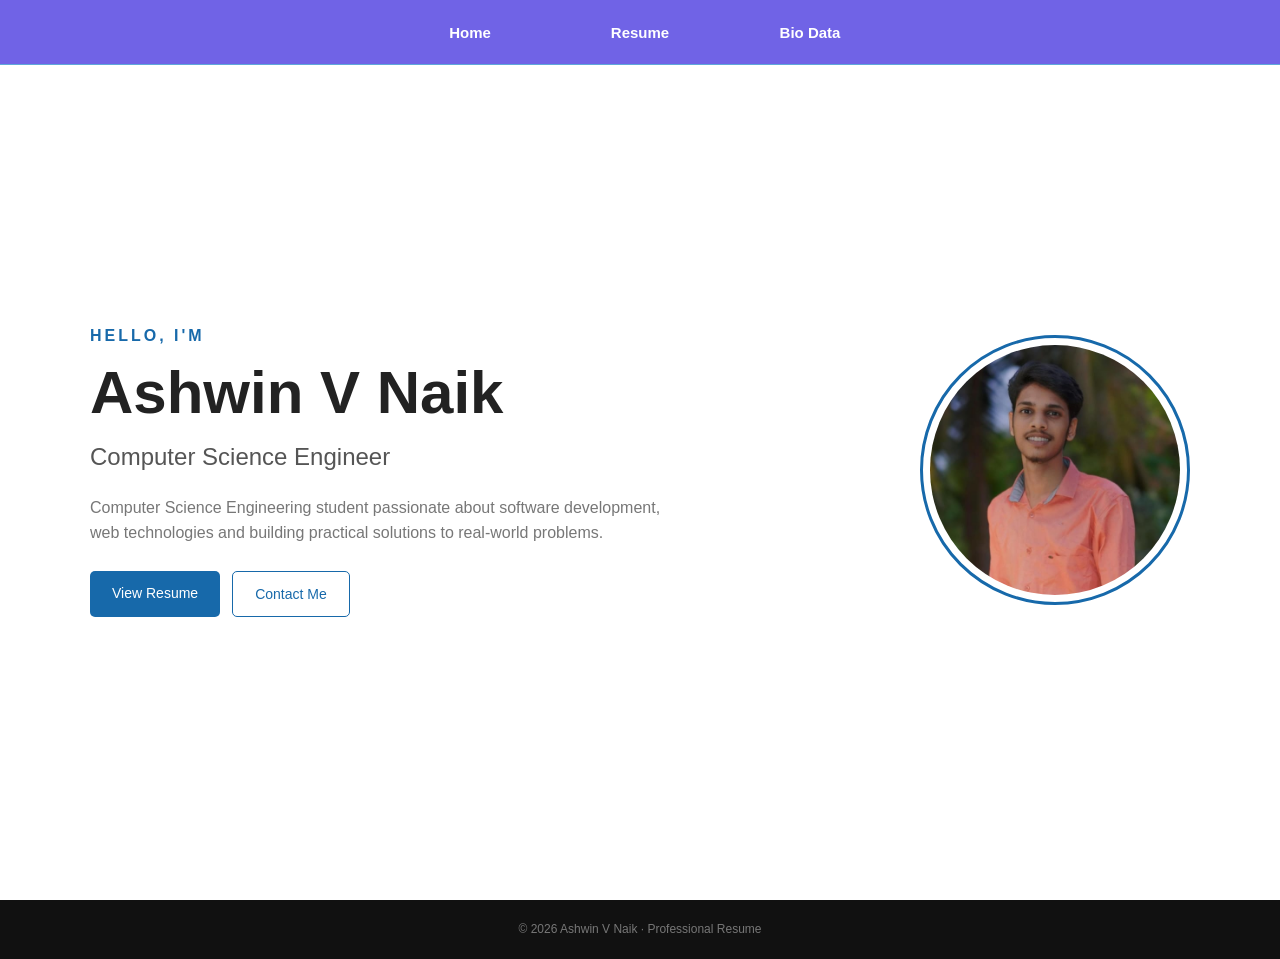
<file: index.html>
<!DOCTYPE html>
<html lang="en">
<head>
<meta charset="UTF-8">
<meta name="viewport" content="width=device-width,initial-scale=1.0">
<title>ASHWIN V NAIK | Resume</title>

<link rel="stylesheet" href="style.css">
</head>

<body>

<!-- HEADER -->
<header>
<nav class="container">
<ul class="nav-links">
<li><a href="index.html">Home</a></li>
<li><a href="resume.html">Resume</a></li>
<li><a href="biodata.html">Bio Data</a></li>
</ul>
</nav>
</header>

<!-- HOME -->
<section id="home">
<div class="container home">

<div class="home-text">

<div class="small">HELLO, I'M</div>

<h1>Ashwin V Naik</h1>

<h2>Computer Science Engineer</h2>

<p>
Computer Science Engineering student passionate about software development,
web technologies and building practical solutions to real-world problems.
</p>

<div class="buttons">

<a href="resume.html" class="btn primary">
View Resume
</a>

<a href="biodata.html" class="btn outline">
Contact Me
</a>

</div>

</div>

<div class="profile">
<img src="ashwin.jpeg" alt="Profile Photo">
</div>

</div>
</section>

<!-- FOOTER -->
<footer>
© 2026 Ashwin V Naik · Professional Resume
</footer>

</body>
</html>
</file>
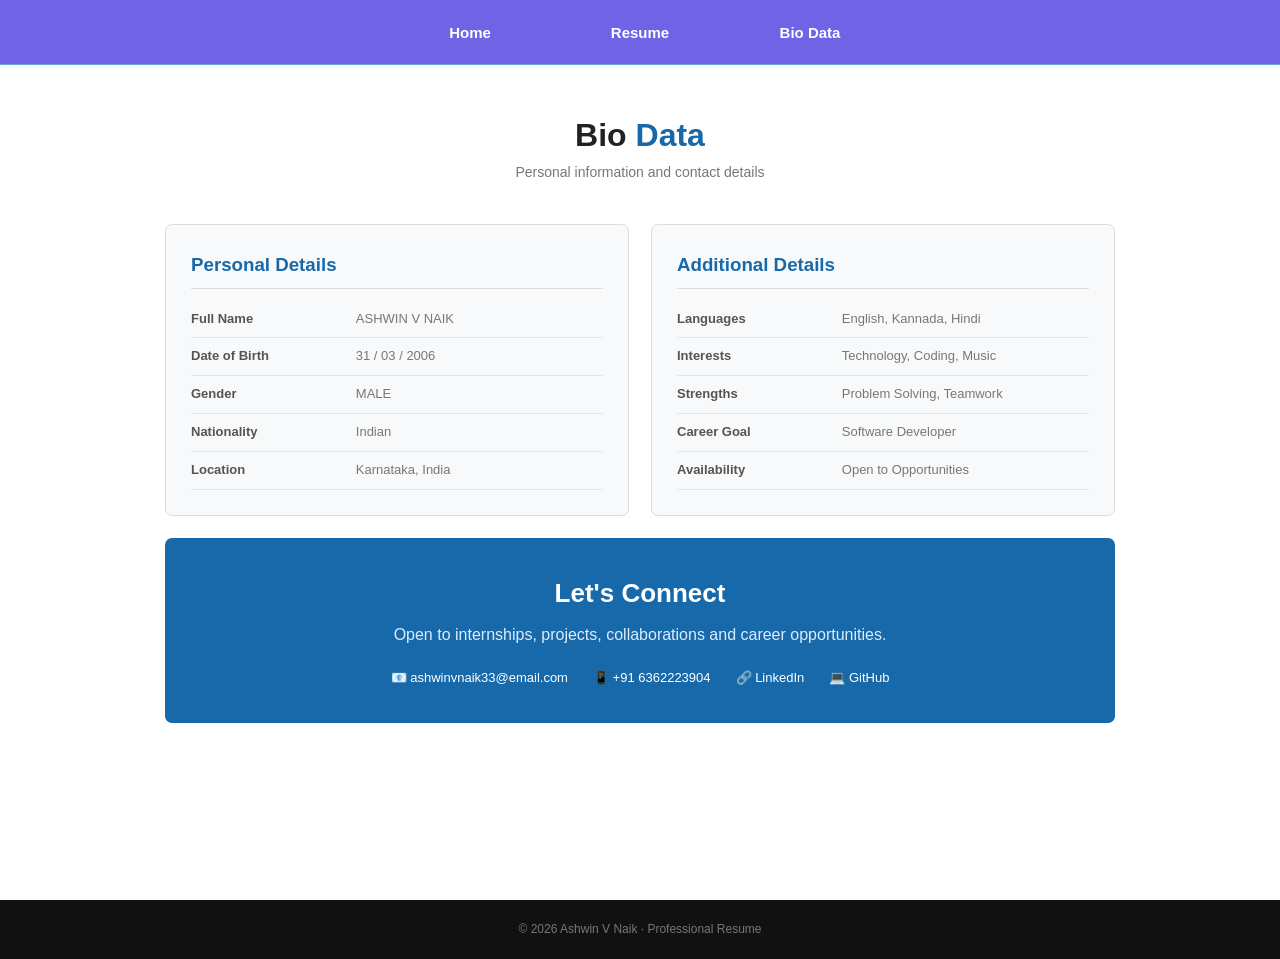
<file: biodata.html>
<!DOCTYPE html>
<html lang="en">
<head>
<meta charset="UTF-8">
<meta name="viewport" content="width=device-width,initial-scale=1.0">
<title>ASHWIN V NAIK | Bio Data</title>

<link rel="stylesheet" href="style.css">
</head>

<body>

<!-- HEADER -->

<header>

<nav class="container">

<ul class="nav-links">

<li>
<a href="index.html">Home</a>
</li>

<li>
<a href="resume.html">Resume</a>
</li>

<li>
<a href="biodata.html">Bio Data</a>
</li>

</ul>

</nav>

</header>


<!-- BIO DATA -->

<section id="biodata">

<div class="container">


<div class="title">

<h2>Bio <span>Data</span></h2>

<p>
Personal information and contact details
</p>

</div>


<div class="bio">


<!-- PERSONAL DETAILS -->

<div class="card">

<h3>Personal Details</h3>


<div class="row">

<div class="label">
Full Name
</div>

<div class="value">
ASHWIN V NAIK
</div>

</div>


<div class="row">

<div class="label">
Date of Birth
</div>

<div class="value">
31 / 03 / 2006
</div>

</div>


<div class="row">

<div class="label">
Gender
</div>

<div class="value">
MALE
</div>

</div>


<div class="row">

<div class="label">
Nationality
</div>

<div class="value">
Indian
</div>

</div>


<div class="row">

<div class="label">
Location
</div>

<div class="value">
Karnataka, India
</div>

</div>

</div>


<!-- ADDITIONAL DETAILS -->

<div class="card">

<h3>Additional Details</h3>


<div class="row">

<div class="label">
Languages
</div>

<div class="value">
English, Kannada, Hindi
</div>

</div>


<div class="row">

<div class="label">
Interests
</div>

<div class="value">
Technology, Coding, Music
</div>

</div>


<div class="row">

<div class="label">
Strengths
</div>

<div class="value">
Problem Solving, Teamwork
</div>

</div>


<div class="row">

<div class="label">
Career Goal
</div>

<div class="value">
Software Developer
</div>

</div>


<div class="row">

<div class="label">
Availability
</div>

<div class="value">
Open to Opportunities
</div>

</div>

</div>


<!-- CONTACT -->

<div class="contact-card">

<h2>Let's Connect</h2>

<p>
Open to internships, projects, collaborations and career opportunities.
</p>


<div class="contact-links">


<a href="mailto:ashwinvnaik33@email.com">

📧 ashwinvnaik33@email.com

</a>


<a href="tel:+916362223904">

📱 +91 6362223904

</a>


<a href="https://www.linkedin.com/in/ashwin-v-naik-72a902" target="_blank">

🔗 LinkedIn

</a>


<a href="https://github.com/ashwinvnaik" target="_blank">

💻 GitHub

</a>


</div>

</div>


</div>

</div>

</section>


<!-- FOOTER -->

<footer>

© 2026 Ashwin V Naik · Professional Resume

</footer>

</body>
</html>
</file>
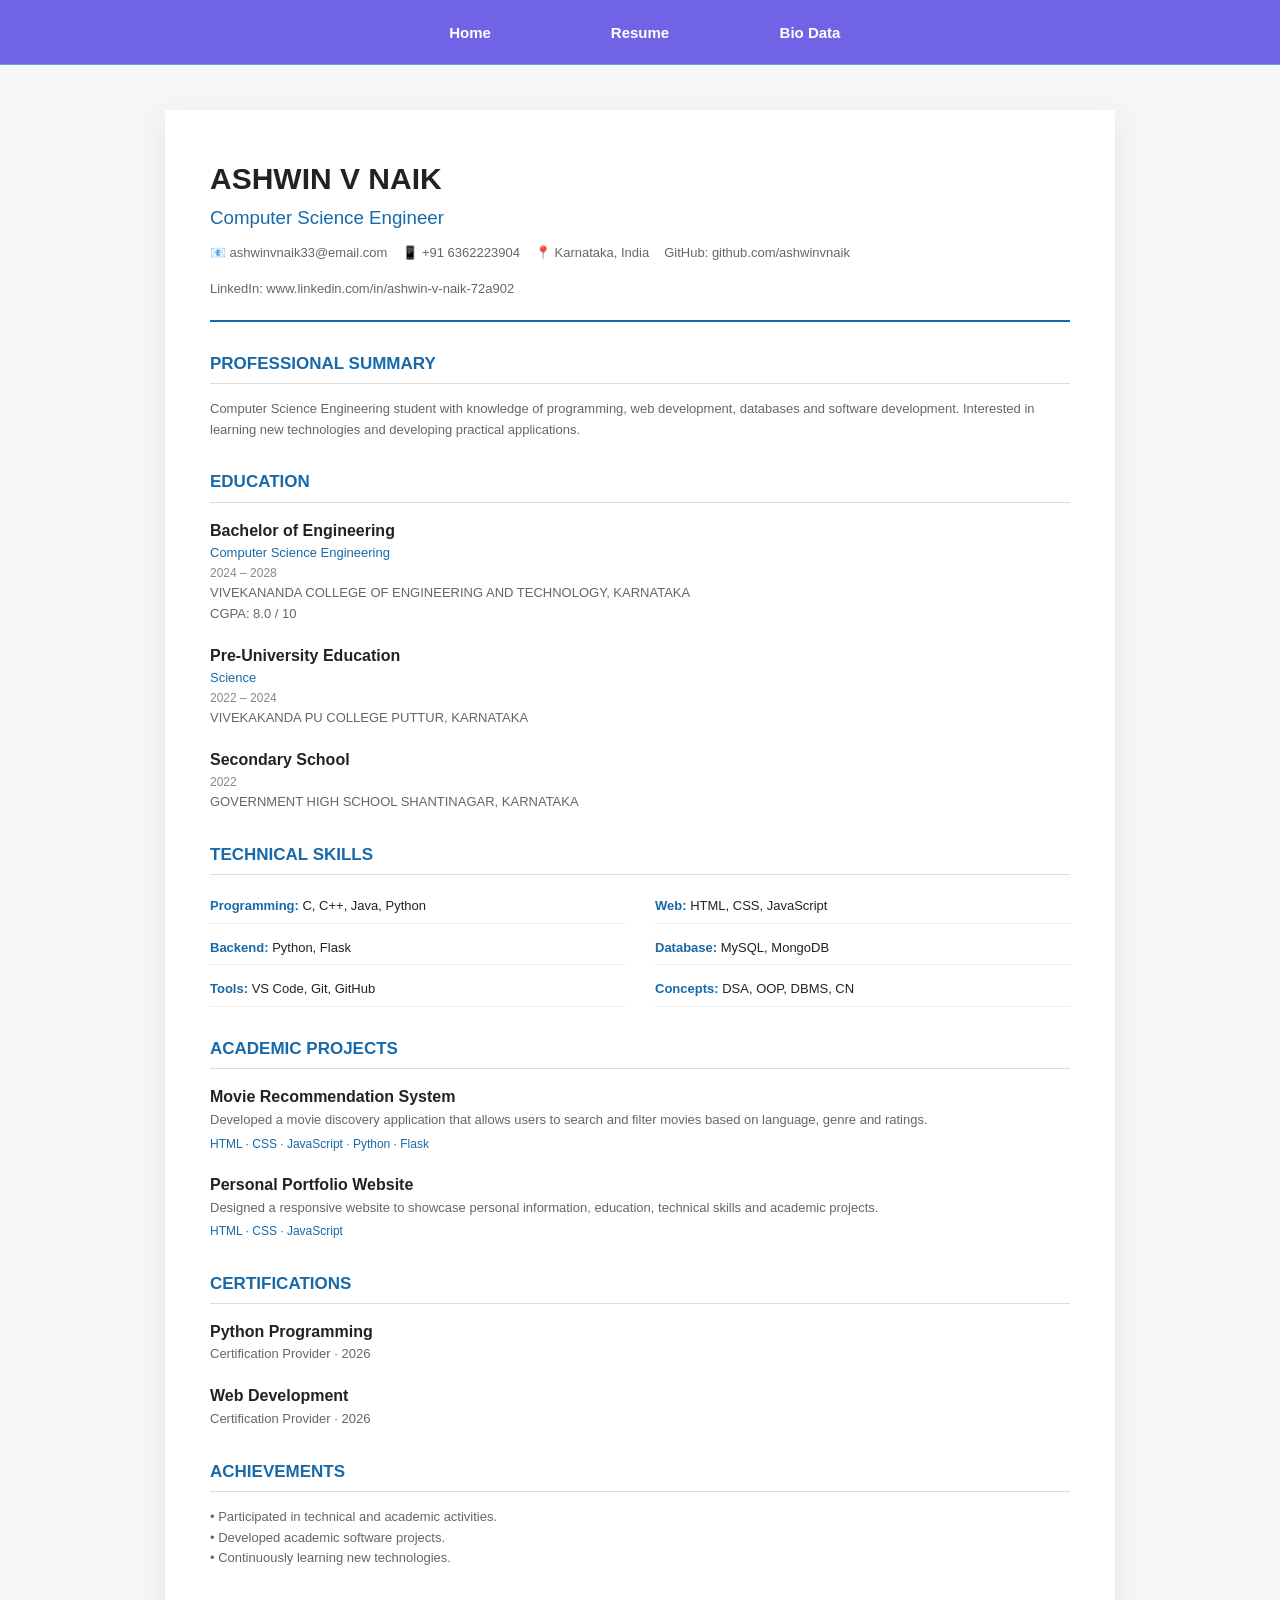
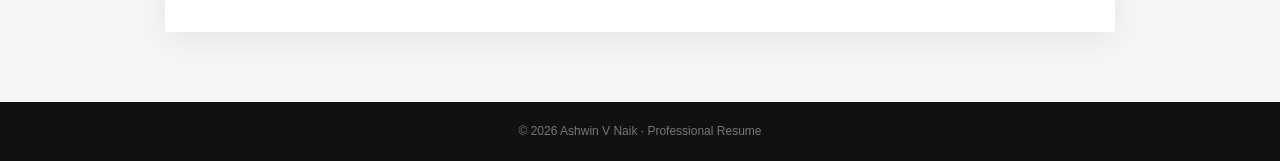
<file: resume.html>
<!DOCTYPE html>
<html lang="en">
<head>
<meta charset="UTF-8">
<meta name="viewport" content="width=device-width,initial-scale=1.0">
<title>ASHWIN V NAIK | Resume</title>

<link rel="stylesheet" href="style.css">
</head>

<body>

<!-- HEADER -->
<header>
<nav class="container">
<ul class="nav-links">
<li><a href="index.html">Home</a></li>
<li><a href="resume.html">Resume</a></li>
<li><a href="biodata.html">Bio Data</a></li>
</ul>
</nav>
</header>

<!-- RESUME -->
<section id="resume">

<div class="container">

<div class="resume">

<div class="resume-head">

<h1>ASHWIN V NAIK</h1>

<h3>Computer Science Engineer</h3>

<div class="contact">

<span>📧 ashwinvnaik33@email.com</span>

<span>📱 +91 6362223904</span>

<span>📍 Karnataka, India</span>

<span>GitHub: github.com/ashwinvnaik</span>

<span>
LinkedIn: www.linkedin.com/in/ashwin-v-naik-72a902
</span>

</div>

</div>


<!-- SUMMARY -->

<div class="r-section">

<h2>Professional Summary</h2>

<p class="summary">
Computer Science Engineering student with knowledge of programming,
web development, databases and software development. Interested in
learning new technologies and developing practical applications.
</p>

</div>


<!-- EDUCATION -->

<div class="r-section">

<h2>Education</h2>


<div class="item">

<h3>Bachelor of Engineering</h3>

<h4>Computer Science Engineering</h4>

<div class="date">2024 – 2028</div>

<p>
VIVEKANANDA COLLEGE OF ENGINEERING AND TECHNOLOGY, KARNATAKA
</p>

<p>CGPA: 8.0 / 10</p>

</div>


<div class="item">

<h3>Pre-University Education</h3>

<h4>Science</h4>

<div class="date">2022 – 2024</div>

<p>
VIVEKAKANDA PU COLLEGE PUTTUR, KARNATAKA
</p>

</div>


<div class="item">

<h3>Secondary School</h3>

<div class="date">2022</div>

<p>
GOVERNMENT HIGH SCHOOL SHANTINAGAR, KARNATAKA
</p>

</div>

</div>


<!-- SKILLS -->

<div class="r-section">

<h2>Technical Skills</h2>

<div class="skills">

<div class="skill">
<b>Programming:</b> C, C++, Java, Python
</div>

<div class="skill">
<b>Web:</b> HTML, CSS, JavaScript
</div>

<div class="skill">
<b>Backend:</b> Python, Flask
</div>

<div class="skill">
<b>Database:</b> MySQL, MongoDB
</div>

<div class="skill">
<b>Tools:</b> VS Code, Git, GitHub
</div>

<div class="skill">
<b>Concepts:</b> DSA, OOP, DBMS, CN
</div>

</div>

</div>


<!-- PROJECTS -->

<div class="r-section">

<h2>Academic Projects</h2>


<div class="item">

<h3>Movie Recommendation System</h3>

<p>
Developed a movie discovery application that allows users to search
and filter movies based on language, genre and ratings.
</p>

<p class="tech">
HTML · CSS · JavaScript · Python · Flask
</p>

</div>


<div class="item">

<h3>Personal Portfolio Website</h3>

<p>
Designed a responsive website to showcase personal information,
education, technical skills and academic projects.
</p>

<p class="tech">
HTML · CSS · JavaScript
</p>

</div>

</div>


<!-- CERTIFICATIONS -->

<div class="r-section">

<h2>Certifications</h2>


<div class="item">

<h3>Python Programming</h3>

<p>Certification Provider · 2026</p>

</div>


<div class="item">

<h3>Web Development</h3>

<p>Certification Provider · 2026</p>

</div>

</div>


<!-- ACHIEVEMENTS -->

<div class="r-section">

<h2>Achievements</h2>

<div class="item">

<p>
• Participated in technical and academic activities.
</p>

<p>
• Developed academic software projects.
</p>

<p>
• Continuously learning new technologies.
</p>

</div>

</div>

</div>

</div>

</section>


<!-- FOOTER -->

<footer>
© 2026 Ashwin V Naik · Professional Resume
</footer>

</body>
</html>
</file>
<file: style.css>
*{
margin:0;
padding:0;
box-sizing:border-box;
scroll-behavior:smooth
}

body{
font-family:Arial,Helvetica,sans-serif;
background:#f4f6f8;
color:#222;
line-height:1.6
}

a{
text-decoration:none;
color:inherit
}

.container{
width:90%;
max-width:1100px;
margin:auto
}


/* HEADER */

header{
position:fixed;
top:0;
left:0;
width:100%;
height:65px;
background:#7063e6;
border-bottom:1px solid #5fa8da;
z-index:1000
}

nav{
height:65px;
display:flex;
align-items:center;
justify-content:center
}

.logo{
display:none
}

.nav-links{
display:flex;
align-items:center;
justify-content:center;
gap:70px;
list-style:none
}

.nav-links li{
min-width:100px;
text-align:center
}

.nav-links a{
color:#fff;
font-size:15px;
font-weight:600;
padding:8px 5px;
position:relative;
transition:.3s
}

.nav-links a:after{
content:"";
position:absolute;
left:0;
bottom:0;
width:0;
height:2px;
background:#fff;
transition:.3s
}

.nav-links a:hover:after{
width:100%
}


/* GENERAL */

section{
min-height:100vh;
padding:110px 0 70px
}

.title{
text-align:center;
margin-bottom:40px
}

.title h2{
font-size:32px
}

.title span{
color:#1769aa
}

.title p{
color:#777;
font-size:14px
}


/* HOME */

#home{
background:#fff;
display:flex;
align-items:center
}

.home{
display:flex;
align-items:center;
justify-content:space-between;
gap:60px
}

.home-text{
flex:1
}

.small{
color:#1769aa;
font-weight:bold;
letter-spacing:3px
}

.home h1{
font-size:60px;
line-height:1.1;
margin:12px 0
}

.home h2{
font-size:24px;
color:#555;
font-weight:normal
}

.home p{
color:#777;
margin-top:18px;
max-width:600px
}

.buttons{
display:flex;
gap:12px;
margin-top:25px
}

.btn{
padding:11px 22px;
border-radius:5px;
font-size:14px;
transition:.3s
}

.primary{
background:#1769aa;
color:#fff
}

.primary:hover{
background:#0e4f82
}

.outline{
border:1px solid #1769aa;
color:#1769aa
}

.outline:hover{
background:#1769aa;
color:#fff
}

.profile{
width:270px;
height:270px;
border-radius:50%;
padding:7px;
border:3px solid #1769aa
}

.profile img{
width:100%;
height:100%;
border-radius:50%;
object-fit:cover
}


/* RESUME */

#resume{
background:#f4f6f8
}

.resume{
max-width:950px;
margin:auto;
background:#fff;
padding:45px;
box-shadow:0 8px 30px #00000012
}

.resume-head{
border-bottom:2px solid #1769aa;
padding-bottom:20px
}

.resume-head h1{
font-size:30px
}

.resume-head h3{
color:#1769aa;
font-weight:normal
}

.contact{
display:flex;
flex-wrap:wrap;
gap:15px;
color:#666;
font-size:13px;
margin-top:10px
}

.r-section{
margin-top:28px
}

.r-section h2{
color:#1769aa;
font-size:17px;
border-bottom:1px solid #ddd;
padding-bottom:6px;
margin-bottom:15px;
text-transform:uppercase
}

.summary,
.item p{
font-size:13px;
color:#666
}

.item{
margin-bottom:18px
}

.item h3{
font-size:16px
}

.item h4{
color:#1769aa;
font-size:13px;
font-weight:normal
}

.date{
font-size:12px;
color:#888
}

.skills{
display:grid;
grid-template-columns:1fr 1fr;
gap:8px 30px
}

.skill{
font-size:13px;
padding:6px 0;
border-bottom:1px solid #eee
}

.skill b{
color:#1769aa
}

.tech{
color:#1769aa!important;
font-size:12px!important;
margin-top:4px
}


/* BIO DATA */

#biodata{
background:#fff
}

.bio{
max-width:950px;
margin:auto;
display:grid;
grid-template-columns:1fr 1fr;
gap:22px
}

.card{
background:#f8f9fa;
border:1px solid #ddd;
border-radius:7px;
padding:25px
}

.card h3{
color:#1769aa;
border-bottom:1px solid #ddd;
padding-bottom:8px;
margin-bottom:12px
}

.row{
display:flex;
border-bottom:1px solid #e5e5e5;
padding:8px 0;
font-size:13px
}

.label{
width:40%;
font-weight:bold;
color:#555
}

.value{
width:60%;
color:#777
}


/* CONTACT */

.contact-card{
grid-column:1/-1;
background:#1769aa;
color:#fff;
text-align:center;
padding:35px;
border-radius:7px
}

.contact-card h2{
font-size:26px
}

.contact-card p{
color:#dcecff;
margin:8px 0 20px
}

.contact-links{
display:flex;
justify-content:center;
flex-wrap:wrap;
gap:25px
}

.contact-links a{
font-size:13px
}

.contact-links a:hover{
text-decoration:underline
}


/* FOOTER */

footer{
text-align:center;
background:#111;
color:#777;
padding:20px;
font-size:12px
}


/* TABLET */

@media(max-width:750px){

.nav-links{
gap:25px
}

.nav-links li{
min-width:auto
}

.nav-links a{
font-size:13px
}

.home{
flex-direction:column-reverse;
text-align:center
}

.home h1{
font-size:42px
}

.home h2{
font-size:20px
}

.buttons{
justify-content:center
}

.profile{
width:210px;
height:210px
}

.resume{
padding:25px
}

.skills,
.bio{
grid-template-columns:1fr
}

.contact-card{
grid-column:auto
}

}


/* MOBILE */

@media(max-width:480px){

.nav-links{
gap:15px
}

.nav-links a{
font-size:12px
}

.home h1{
font-size:36px
}

.resume{
padding:18px
}

.contact{
flex-direction:column;
gap:3px
}

.row{
flex-direction:column
}

.label,
.value{
width:100%
}

}
</file>
